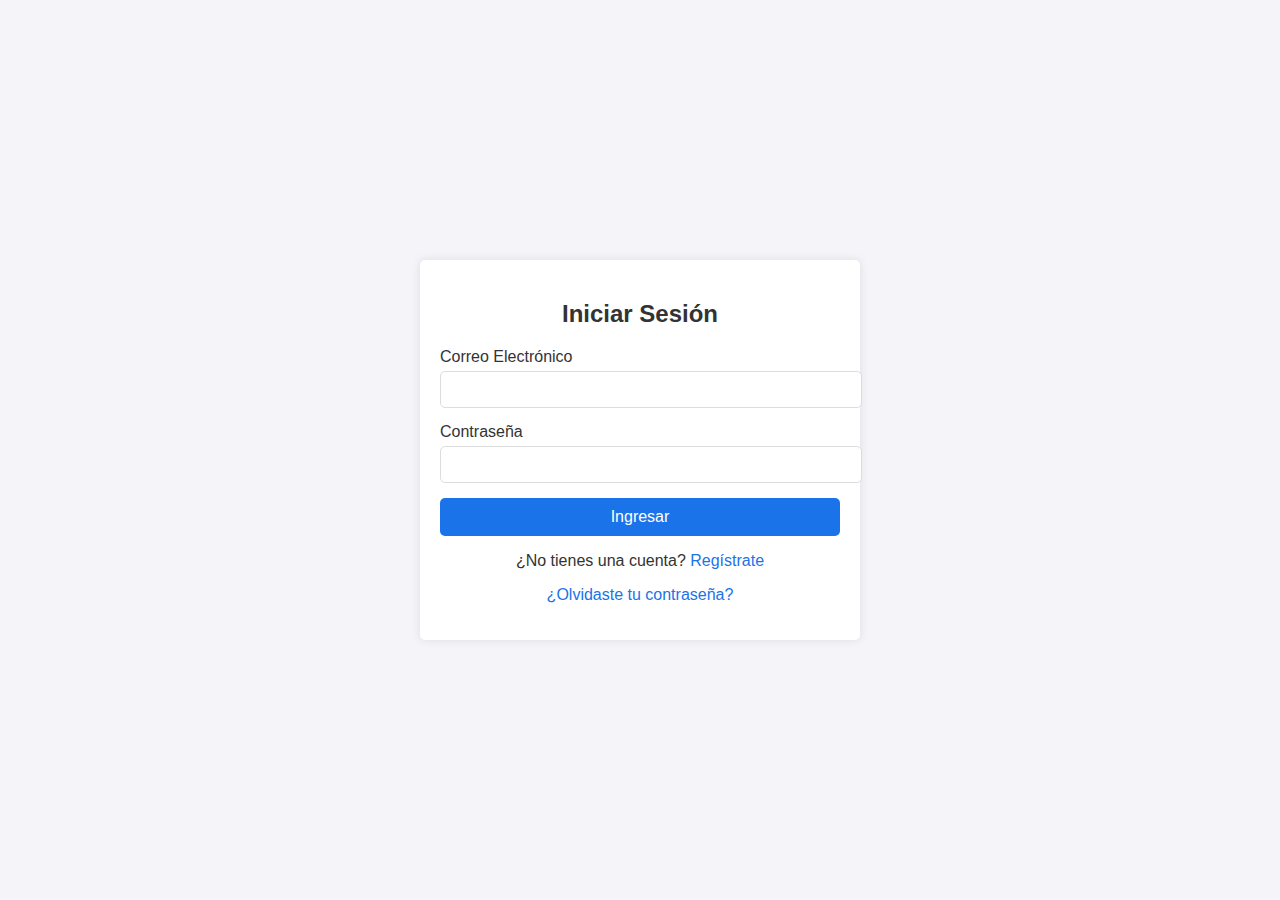
<file: index.html>
<!DOCTYPE html>
<html lang="en">
<head>
    <meta charset="UTF-8">
    <meta name="viewport" content="width=device-width, initial-scale=1.0">
    <title>Login</title>
    <link rel="stylesheet" href="index.css"/>
</head>
<body>
    <div class="login-container">
        <h2>Iniciar Sesión</h2>
        <form action="/login" method="post">
            <div class="form-group">
                <label for="email">Correo Electrónico</label>
                <input type="email" id="email" name="email" required>
            </div>
            <div class="form-group">
                <label for="password">Contraseña</label>
                <input type="password" id="password" name="password" required>
            </div>
            <div class="form-group">
                <button type="submit">Ingresar</button>
            </div>
            <div class="form-footer">
                <p>¿No tienes una cuenta? <a href="/register">Regístrate</a></p>
                <p><a href="/forgot-password">¿Olvidaste tu contraseña?</a></p>
            </div>
        </form>
    </div> 
</body>
</html>
</file>
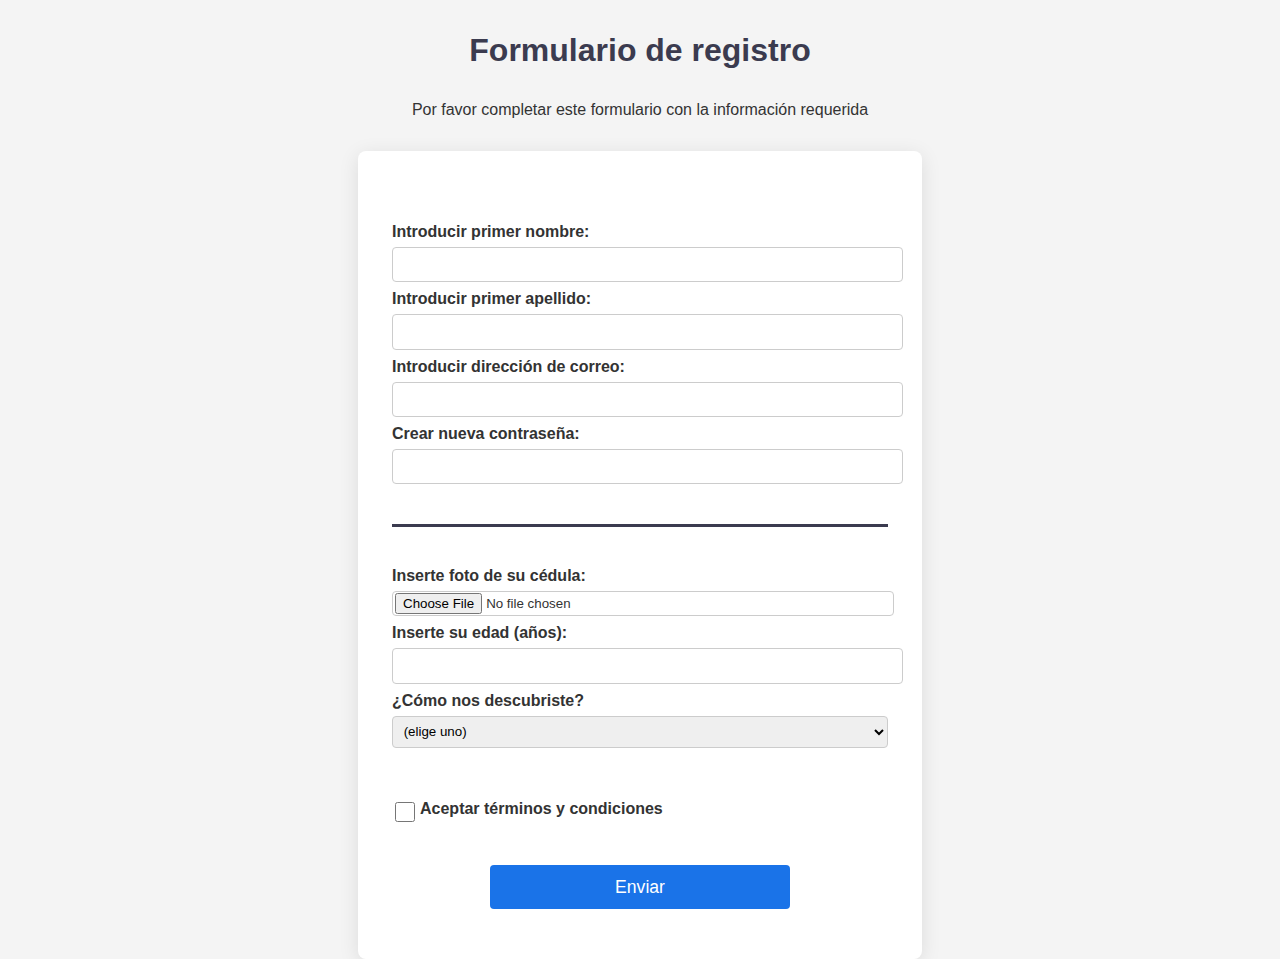
<file: register.html>
<!DOCTYPE html>
<html lang="es">
<head>
    <meta charset="UTF-8">
    <title>Formulario de registro</title>
    <link rel="stylesheet" href="register.css"/>
</head>
<body>
    <h1>Formulario de registro</h1>
    <p>Por favor completar este formulario con la información requerida</p>
    <form>
        <fieldset>
            <label for="first-name">Introducir primer nombre: 
                <input id="first-name" name="first-name" type="text" required />
            </label>
            <label for="last-name">Introducir primer apellido: 
                <input id="last-name" name="last-name" type="text" required />
            </label>
            <label for="email">Introducir dirección de correo: 
                <input id="email" name="email" type="email" required />
            </label>
            <label for="new-password">Crear nueva contraseña: 
                <input id="new-password" name="new-password" type="password" pattern="[a-zA-Z0-9]{8,}" required />
            </label>
        </fieldset>
            
        <fieldset>
            <label for="profile-picture">Inserte foto de su cédula: 
                <input id="profile-picture" type="file" name="file" />
            </label>
            <label for="age">Inserte su edad (años): 
                <input id="age" type="number" name="age" min="13" max="120" />
            </label>
            <label for="referrer">¿Cómo nos descubriste?
                <select id="referrer" name="referrer">
                    <option value="">(elige uno)</option>
                    <option value="1">Instagram</option>
                    <option value="2">Facebook MarketPlace</option>
                    <option value="3">Corotos</option>
                    <option value="4">Otros</option>
                </select>
            </label>
        </fieldset>
        <label class="terms-label" for="terms-and-conditions">
            <input id="terms-and-conditions" type="checkbox" required name="terms-and-conditions" /> Aceptar términos y condiciones
        </label>
        <br>
        <input type="submit" value="Enviar" />
    </form>
</body>
</html>
</file>
<file: index.css>
body {
    font-family: 'Franklin Gothic Medium', 'Arial Narrow', Arial, sans-serif;
    display: flex;
    align-items: center;
    justify-content: center;
    height: 100vh;
    margin: 0;
    background-color: #f4f4f9;
    color: #333;
}
.login-container {
    background-color: #fff;
    padding: 20px;
    border-radius: 5px;
    box-shadow: 0px 0px 10px rgba(0, 0, 0, 0.1);
    width: 100%;
    max-width: 400px;
}
.login-container h2 {
    text-align: center;
    margin-bottom: 20px;
}
.form-group {
    margin-bottom: 15px;
}
.form-group label {
    display: block;
    margin-bottom: 5px;
}
.form-group input[type="email"],
.form-group input[type="password"] {
    width: 100%;
    padding: 10px;
    border: 1px solid #ddd;
    border-radius: 5px;
}
.form-group button {
    width: 100%;
    padding: 10px;
    background-color: #1a73e8;
    color: #fff;
    border: none;
    border-radius: 5px;
    cursor: pointer;
    font-size: 16px;

}

.form-group button:hover{
    background-color: #333;
}
.form-footer {
    text-align: center;
    margin-top: 15px;
}
.form-footer a {
    color: #1a73e8;
    text-decoration: none;
}
</file>
<file: register.css>
body {
    width: auto;
    height: 100dvh; /* Cambié '100dvh' a '100vh' para mayor compatibilidad */
    margin: 0;
    background-color: #f4f4f4; /* Fondo suave */
    color: #333; /* Texto oscuro para mejor legibilidad */
    font-family: 'Franklin Gothic Medium', 'Arial Narrow', Arial, sans-serif;
    font-size: 16px;
}

h1 {
    margin: 1em auto;
    text-align: center;
    color: #3b3b4f; /* Color del título */
}

p {
    text-align: center;
    margin: 0.5em auto;
    font-weight: 300; /* Texto más ligero */
}

form {
    width: 60vw;
    max-width: 500px;
    min-width: 300px;
    margin: 2em auto; /* Añadido margen superior */
    padding: 2em;
    background-color: #ffffff; /* Fondo blanco para el formulario */
    border-radius: 8px; /* Bordes redondeados */
    box-shadow: 0 4px 20px rgba(0, 0, 0, 0.1); /* Sombra suave */
}

fieldset {
    border: none;
    padding: 2rem 0;
    border-bottom: 3px solid #3b3b4f; /* Línea de separación */
}

fieldset:last-of-type {
    border-bottom: none;
}

label {
    display: block;
    margin: 0.5rem 0;
    font-weight: bold; /* Negrita para las etiquetas */
}

input,
textarea,
select {
    margin: 6px 0 0 0;
    width: 100%;
    min-height: 1.5em; /* Aumentada la altura mínima */
    padding: 0.5em; /* Añadido padding para mejor apariencia */
    border-radius: 4px; /* Bordes redondeados */
    border: 1px solid #ccc; /* Borde gris claro */
    transition: border-color 0.3s, box-shadow 0.3s; /* Transición suave */
}

input:focus,
textarea:focus,
select:focus {
    border-color: #3b3b4f; /* Color del borde en foco */
    box-shadow: 0 0 5px rgba(59, 59, 79, 0.5); /* Sombra en foco */
}

input[type="submit"] {
    display: block;
    width: 60%;
    margin: 1em auto;
    height: 2.5em; /* Aumentada la altura */
    font-size: 1.1rem;
    background-color: #1a73e8; /* Fondo del botón */
    color: white; /* Texto blanco */
    border: none; /* Sin borde */
    border-radius: 4px; /* Bordes redondeados */
    cursor: pointer; /* Cambiar cursor al pasar sobre el botón */
    transition: background-color 0.3s; /* Transición suave */
}

input[type="submit"]:hover {
    background-color: #333; /* Color más oscuro al pasar el ratón */
}

input[type="file"] {
    padding: 1px 2px;
}

input[type="checkbox"] {
    width: 10px;
    height: 10px;
}

.terms-label {
    display: flex;
    align-items: center;
}

#terms-and-conditions {
    width: 30px;
}
</file>
